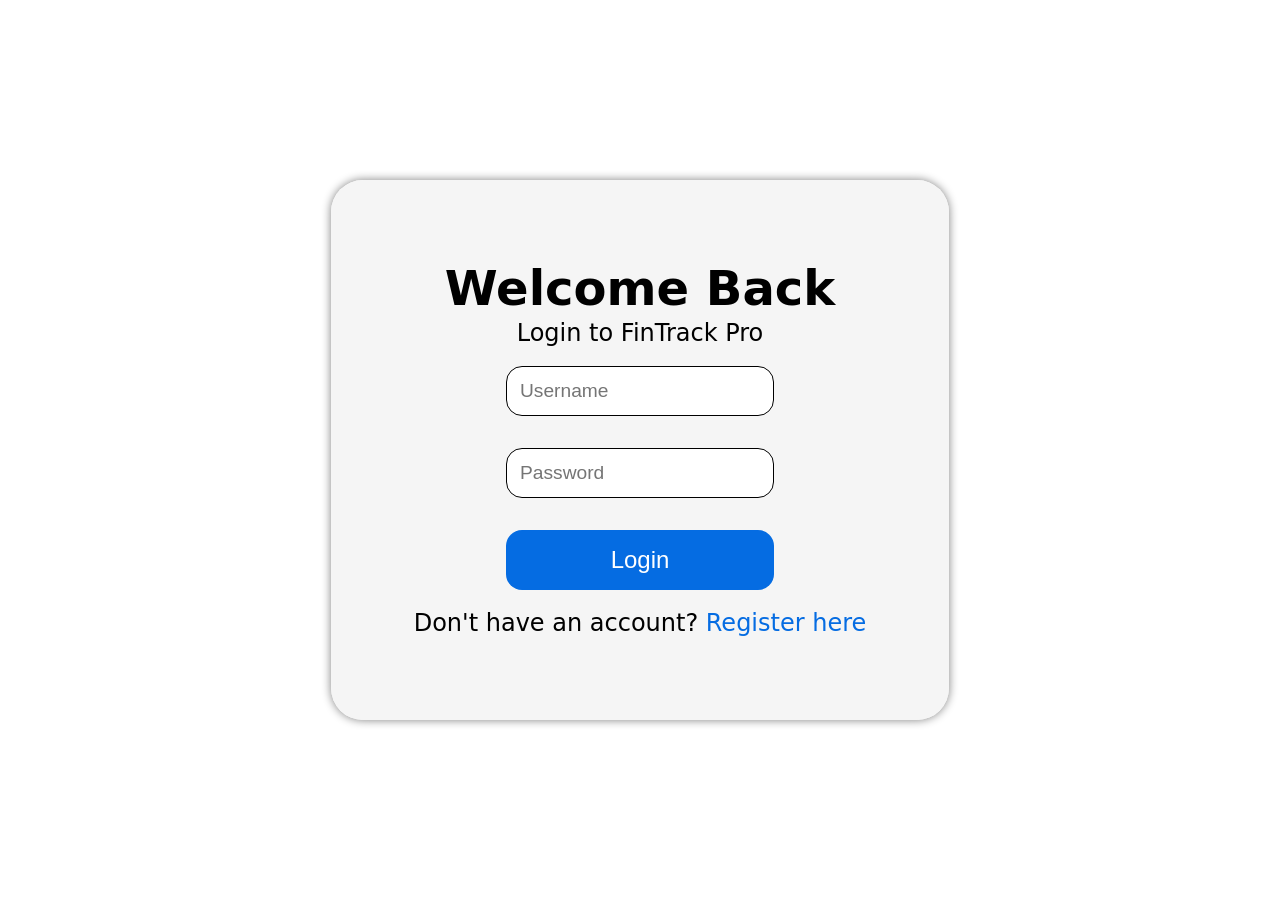
<file: index.html>
<!doctype html>
<html lang="en">
  <head>
    <meta charset="UTF-8" />
    <meta name="viewport" content="width=device-width, initial-scale=1.0" />
    <title>Finance</title>
    <link rel="stylesheet" href="style.css" />
  </head>
  <body>
    <section id="login" class="auth-section">
      <div class="login-section">
        <h3>Welcome Back</h3>
        <p>Login to FinTrack Pro</p>
        <form id="login-form">
          <input id="login-username" type="text" placeholder="Username" />
          <input id="login-password" type="password" placeholder="Password" />
          <button id="login-btn" type="submit">Login</button>
        </form>
        <p>
          Don't have an account? <a href="#" id="to-register">Register here</a>
        </p>
      </div>
    </section>

    <section id="register" class="auth-section hidden">
      <div class="login-section">
        <h3>Create Account</h3>
        <p>Join FinTrack Pro</p>
        <form id="register-form">
          <input
            id="register-username"
            type="text"
            placeholder="Choose a Username"
          />
          <input
            id="register-password"
            type="password"
            placeholder="Password"
          />
          <button id="register-btn">Register</button>
        </form>
        <p>Already have an account? <a href="#" id="to-login">Login here</a></p>
      </div>
    </section>

    <script src="script.js"></script>
  </body>
</html>
</file>
<file: style.css>
* {
  margin: 0;
  padding: 0;
  box-sizing: border-box;
}

html,
body {
  height: 100%;
  width: 100%;
  font-family:
    system-ui,
    -apple-system,
    BlinkMacSystemFont,
    "Segoe UI",
    Roboto,
    Oxygen,
    Ubuntu,
    Cantarell,
    "Open Sans",
    "Helvetica Neue",
    sans-serif;
}

/* Shared styling for both fullscreen sections */
.auth-section {
  height: 100%;
  width: 100%;
  display: flex;
  align-items: center;
  justify-content: center;
}

/* Class to cleanly toggle forms */
.hidden {
  display: none !important;
}

.login-section {
  display: flex;
  align-items: center;
  justify-content: center;
  flex-direction: column;
  background-color: rgba(245, 245, 245, 0.918);
  padding: 5rem;
  border-radius: 2rem;
  box-shadow: 0 0 10px gray;
}

.login-section h3 {
  color: black;
  font-size: 3rem;
}

.login-section p {
  font-size: 1.5rem;
  padding: 0.2rem;
}

input {
  font-size: 1.2rem;
  padding: 0.8rem;
  border: 1px solid rgb(0, 0, 0);
  border-radius: 1rem;
  margin: 1rem 0;
}

form {
  display: flex;
  flex-direction: column;
}

#login-btn {
  padding: 1rem 2rem;
  font-size: 1.5rem;
  border: none;
  background-color: #056ce2;
  color: #fff;
  border-radius: 1rem;
  margin: 1rem 0;
  cursor: pointer;
}

#register-btn {
  padding: 1rem 2rem;
  font-size: 1.5rem;
  border: none;
  background-color: #0ac558d7;
  color: black;
  border-radius: 1rem;
  margin: 1rem 0;
  cursor: pointer;
}

a {
  color: #056ce2;
  text-decoration: none;
}

a:hover {
  text-decoration: underline;
}
</file>
